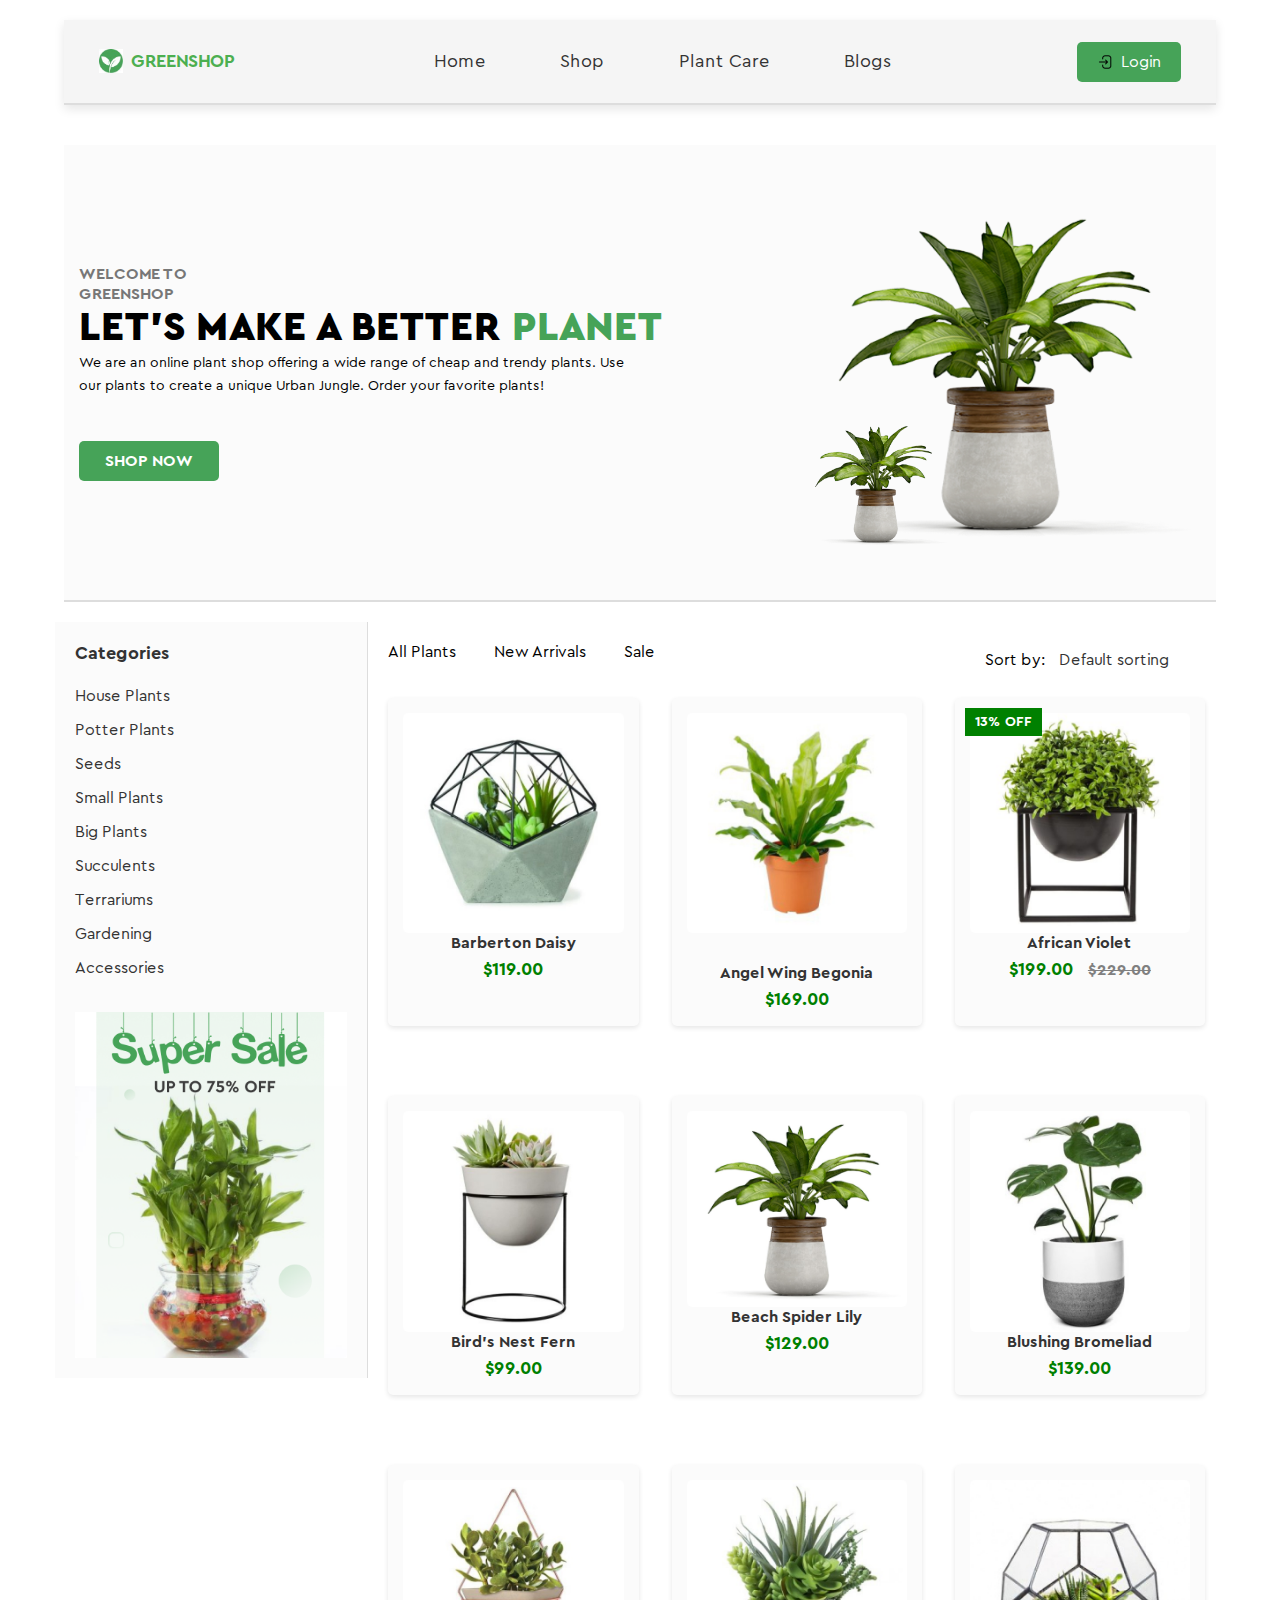
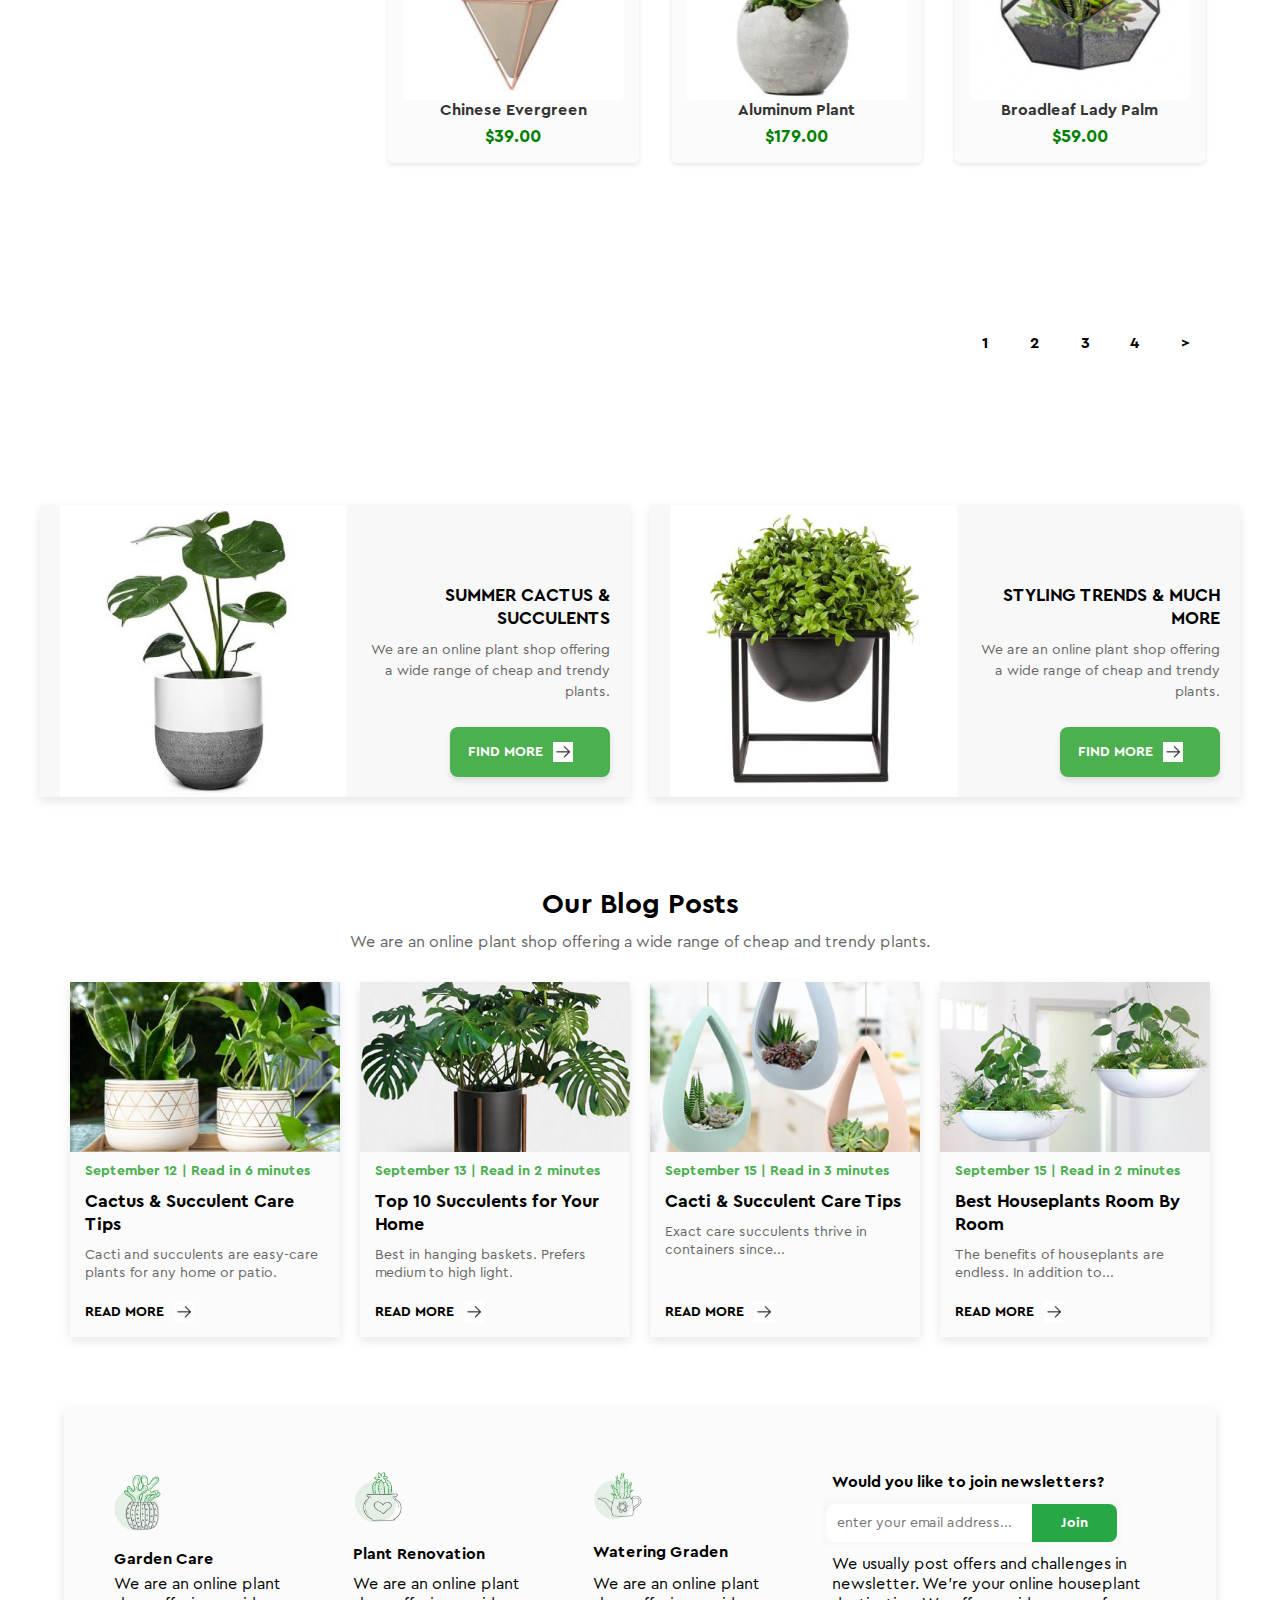
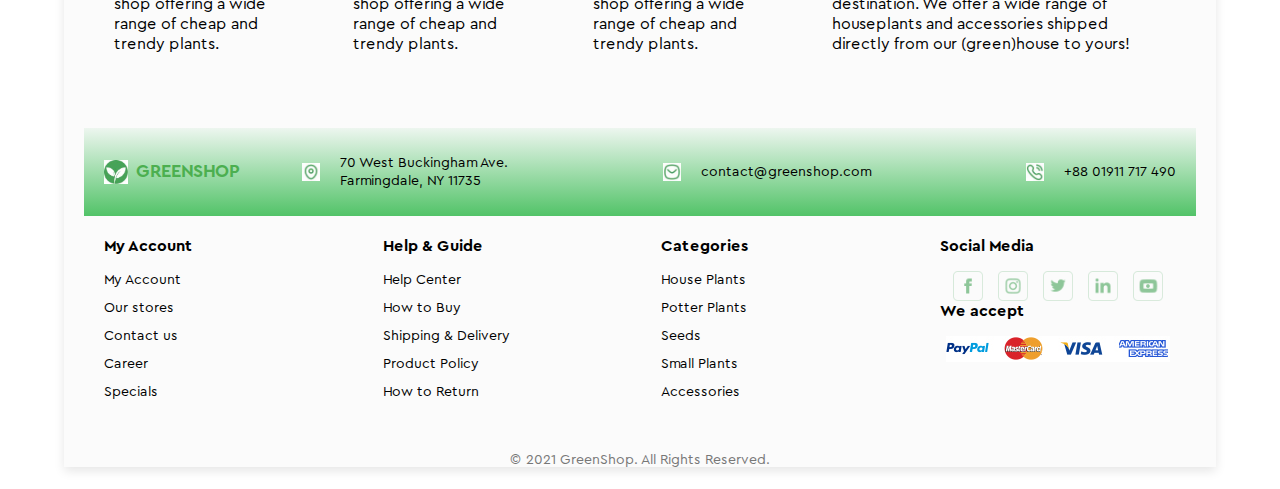
<file: index.html>
<!DOCTYPE html>
<html lang="en">

<head>
    <meta charset="UTF-8">
    <meta name="viewport" content="width=device-width, initial-scale=1.0">
    <title>GreenShop</title>
    <link rel="stylesheet" href="./css/style.css">
    <link rel="stylesheet" href="./css/fonts.css">
</head>

<body>
    <header>
        <div class="container">
            <div class="logo">
                <img src="./images/logo_greenshop.jpg" alt="GreenShop Logo">
                GREENSHOP
            </div>
            <nav>
                <ul>
                    <li><a href="#">Home</a></li>
                    <li><a href="#">Shop</a></li>
                    <li class="dropdown">
                        <a href="#">Plant Care</a>
                        <ul class="dropdown-menu">
                            <li><a href="#">Drainage</a></li>
                            <li><a href="#">Fungicides</a></li>
                            <li><a href="#">Fertilizer</a></li>
                            <li class="submenu">
                                <a href="#">Priming</a>
                                <ul class="submenu-menu">
                                    <li><a href="#">Universal</a></li>
                                    <li><a href="#">For Ficus</a></li>
                                    <li><a href="#">For Cacti</a></li>
                                    <li><a href="#">For Citrus</a></li>
                                    <li><a href="#">For Those in Bloom</a></li>
                                    <li><a href="#">For Orchids</a></li>
                                </ul>
                            </li>
                        </ul>
                    </li>
                    <li><a href="#">Blogs</a></li>
                </ul>
            </nav>
            <a href="./registration.html" class="login-btn">
                <img src="./images/Login_button.png" alt="Login Icon"> Login
            </a>
        </div>
    </header>
    <div class="banner-wrapper">
        <section class="banner">
            <div class="container">
                <div class="text-content">
                    <div class="banner-strip">
                        <h3>WELCOME TO GREENSHOP</h3>
                        <h1>LET'S MAKE A BETTER <span class="highlight">PLANET</span></h1>
                        <p>We are an online plant shop offering a wide range of cheap and trendy plants. Use our plants to
                            create a unique Urban Jungle. Order your favorite plants!</p>
                        <a href="./first page.html" class="shop-btn">SHOP NOW</a>
                    </div>
                </div>
                <div class="image-content">
                    <img src="./images/plant.png" alt="Small Plant" class="small-plant">
                    <img src="./images/plant.png" alt="Large Plant" class="large-plant">
                </div>
            </div>
        </section>
    </div>
    <div class="container">
        <div class="content-wrapper">
            <aside class="sidebar">
                <h3>Categories</h3>
                <ul>
                    <li><a href="#">House Plants</a></li>
                    <li><a href="#">Potter Plants</a></li>
                    <li><a href="#">Seeds</a></li>
                    <li><a href="#">Small Plants</a></li>
                    <li><a href="#">Big Plants</a></li>
                    <li><a href="#">Succulents</a></li>
                    <li><a href="#">Terrariums</a></li>
                    <li><a href="#">Gardening</a></li>
                    <li><a href="#">Accessories</a></li>
                </ul>
                <div class="sale-banner">
                    <img src="./images/Sale_Plant.png" alt="Super Sale">
                </div>
            </aside>
            <main class="products">
                <nav class="filters">
                    <div class="filter-links">
                        <a href="#">All Plants</a>
                        <a href="#">New Arrivals</a>
                        <a href="#">Sale</a>
                    </div>
                    <div class="sorting">
                        <label for="sort">Sort by:</label>
                        <select id="sort">
                            <option>Default sorting</option>
                            <option>Price: Low to High</option>
                            <option>Price: High to Low</option>
                            <option>Newest Arrivals</option>
                        </select>
                    </div>
                </nav>
                <div class="product-list">
                    <div class="product">
                        <img src="./images/barberton Daisy.jpg" alt="Barberton Daisy">
                        <h4>Barberton Daisy</h4>
                        <p class="price">$119.00</p>
                    </div>
                    <div class="product">
                        <img src="./images/Angel.jpg" alt="Angel Wing Begonia">
                        <div class="buttons">
                            <button><img src="./images/by_plant.jpg" alt="Buy"></button>
                            <button><img src="./images/like_plant.jpg" alt="Like"></button>
                            <button><img src="./images/search_plant.jpg" alt="Search"></button>
                        </div>
                        <h4>Angel Wing Begonia</h4>
                        <p class="price">$169.00</p>
                    </div>
                    <div class="product">
                        <div class="discount-badge">13% OFF</div>
                        <img src="./images/African.png" alt="African Violet">
                        <h4>African Violet</h4>
                        <p class="price"><span class="new-price">$199.00</span> <span class="old-price">$229.00</span></p>
                    </div>
                    <div class="product">
                        <img src="./images/Bird's Nest.jpg" alt="Bird's Nest Fern">
                        <h4>Bird's Nest Fern</h4>
                        <p class="price">$99.00</p>
                    </div>
                    <div class="product">
                        <img src="./images/Beach Spider Lily.jpg" alt="Beach Spider Lily">
                        <h4>Beach Spider Lily</h4>
                        <p class="price">$129.00</p>
                    </div>
                    <div class="product">
                        <img src="./images/Blushing Bromeliad.jpg" alt="Blushing Bromeliad">
                        <h4>Blushing Bromeliad</h4>
                        <p class="price">$139.00</p>
                    </div>
                    <div class="product">
                        <img src="./images/Chinese Evergreen.jpg" alt="Chinese Evergreen">
                        <h4>Chinese Evergreen</h4>
                        <p class="price">$39.00</p>
                    </div>
                    <div class="product">
                        <img src="./images/Aluminum Plant.jpg" alt="Aluminum Plant">
                        <h4>Aluminum Plant</h4>
                        <p class="price">$179.00</p>
                    </div>
                    <div class="product">
                        <img src="./images/Broadleaf Lady Palm.jpg" alt="Broadleaf Lady Palm">
                        <h4>Broadleaf Lady Palm</h4>
                        <p class="price">$59.00</p>
                    </div>
                    <div class="pagination">
                        <button class="page-btn">1</button>
                        <button class="page-btn">2</button>
                        <button class="page-btn">3</button>
                        <button class="page-btn">4</button>
                        <button class="page-btn next">&gt;</button>
                    </div>
                </div>
            </main>
        </div>
    </div>

                <section class="hero">
                    <div class="hero-item">
                        <img src="./images/Blushing Bromeliad.jpg" alt="Plant 1">
                        <div class="hero-text">
                            <h2>SUMMER CACTUS & SUCCULENTS</h2>
                            <p>We are an online plant shop offering a wide range of cheap and trendy plants.</p>
                        </div>
                        <button class="find-more">
                            Find More
                            <img src="./images/arrow black.jpg" alt="Arrow" class="arrow-icon">
                        </button>
                    </div>
                    <div class="hero-item">
                        <img src="./images/African.png" alt="Plant 2">
                        <div class="hero-text">
                            <h2>STYLING TRENDS & MUCH MORE</h2>
                            <p>We are an online plant shop offering a wide range of cheap and trendy plants.</p>
                        </div>
                        <button class="find-more">
                            Find More
                            <img src="./images/arrow black.jpg" alt="Arrow" class="arrow-icon">
                        </button>
                    </div>
                </section>
                <section class="blog">
                    <h2>Our Blog Posts</h2>
                    <p class="blog-description">We are an online plant shop offering a wide range of cheap and trendy plants.</p>
                    <div class="blog-container">
                        <article>
                            <img src="./images/1 png on 2 page.jpg" alt="Blog 1">
                            <p class="blog-meta">September 12 | Read in 6 minutes</p>
                            <h3>Cactus & Succulent Care Tips</h3>
                            <p>Cacti and succulents are easy-care plants for any home or patio.</p>
                            <button class="arti">
                                Read More
                                <img src="./images/arrow black.jpg" alt="Arrow" class="arrow-icon hidden-arrow">
                            </button>
                        </article>
                        <article>
                            <img src="./images/2 png on 2 page.jpg" alt="Blog 2">
                            <p class="blog-meta">September 13 | Read in 2 minutes</p>
                            <h3>Top 10 Succulents for Your Home</h3>
                            <p>Best in hanging baskets. Prefers medium to high light.</p>
                            <button class="arti">
                                Read More
                                <img src="./images/arrow black.jpg" alt="Arrow" class="arrow-icon hidden-arrow">
                            </button>
                        </article>
                        <article>
                            <img src="./images/3 png on 2 page.jpg" alt="Blog 3">
                            <p class="blog-meta">September 15 | Read in 3 minutes</p>
                            <h3>Cacti & Succulent Care Tips</h3>
                            <p>Exact care succulents thrive in containers since...</p>
                            <button class="arti">
                                Read More
                                <img src="./images/arrow black.jpg" alt="Arrow" class="arrow-icon hidden-arrow">
                            </button>
                        </article>
                        <article>
                            <img src="./images/4 png on 2 page.jpg" alt="Blog 4">
                            <p class="blog-meta">September 15 | Read in 2 minutes</p>
                            <h3>Best Houseplants Room By Room</h3>
                            <p>The benefits of houseplants are endless. In addition to...</p>
                            <button class="arti">
                                Read More
                                <img src="./images/arrow black.jpg" alt="Arrow" class="arrow-icon hidden-arrow">
                            </button>
                        </article>
                    </div>
                </section>

    <div class="wrapper">
    <div class="features-section">
        <div class="features-container">
            <div class="feature-card">
                <img src="./images/last Cactus.png" alt="Garden Care" />
                <h4>Garden Care</h4>
                <p>We are an online plant shop offering a wide range of cheap and trendy plants.</p>
            </div>
            <div class="feature-card">
                <img src="./images/last Cactus 2.png" alt="Plant Renovation" />
                <h4>Plant Renovation</h4>
                <p>We are an online plant shop offering a wide range of cheap and trendy plants.</p>
            </div>
            <div class="feature-card">
                <img src="./images/Last plant 3.png" alt="Watering Garden" />
                <h4>Watering Graden</h4>
                <p>We are an online plant shop offering a wide range of cheap and trendy plants.</p>
            </div>
            <div class="newsletter">
                <h4>Would you like to join newsletters?</h4>
                <div class="subscribe">
                    <input type="email" placeholder="enter your email address...">
                    <button>Join</button>
                </div>
                <p>
                    We usually post offers and challenges in newsletter. We're your online houseplant destination. We
                    offer a wide range of houseplants and accessories shipped directly from our (green)house to yours!
                </p>
            </div>
        </div>
    </div>

    <div class="footer-top">
        <div class="footer-top-content">
            <div class="logo"><img src="./images/logo_greenshop.jpg" alt="">GREENSHOP</div>
            <div class="footer-contact">
                <div class="contact-item"><img src="./images/map_icon.jpg" alt="">70 West Buckingham
                    Ave.<br />Farmingdale,
                    NY 11735</div>
                <div class="contact-item"><img src="./images/send_icon.jpg" alt="">contact@greenshop.com</div>
                <div class="contact-item"><img src="./images/phone_icon.jpg" alt="">+88 01911 717 490</div>
            </div>
        </div>
    </div>

    <footer>
        <div class="footer-columns">
            <div class="column">
                <h4>My Account</h4>
                <ul>
                    <li>My Account</li>
                    <li>Our stores</li>
                    <li>Contact us</li>
                    <li>Career</li>
                    <li>Specials</li>
                </ul>
            </div>
            <div class="column">
                <h4>Help & Guide</h4>
                <ul>
                    <li>Help Center</li>
                    <li>How to Buy</li>
                    <li>Shipping & Delivery</li>
                    <li>Product Policy</li>
                    <li>How to Return</li>
                </ul>
            </div>
            <div class="column">
                <h4>Categories</h4>
                <ul>
                    <li>House Plants</li>
                    <li>Potter Plants</li>
                    <li>Seeds</li>
                    <li>Small Plants</li>
                    <li>Accessories</li>
                </ul>
            </div>
            <div class="column">
                <h4>Social Media</h4>
                <div class="social-icons">
                    <span><img src="./images/face_icon.png" alt="Facebook"></span>
                    <span><img src="./images/insta_icon.png" alt="Instagram"></span>
                    <span><img src="./images/twitter_icon.png" alt="Twitter"></span>
                    <span><img src="./images/link_icon.png" alt="Linked"></span>
                    <span><img src="./images/youtube_icon.png" alt="Youtube"></span>
                </div>
                <h4>We accept</h4>
                <div class="payment-icons">
                    <img src="./images/pay_icons.png" alt="">
                </div>
            </div>
        </div>
        <div class="copyright">© 2021 GreenShop. All Rights Reserved.</div>
    </footer>
    </div>
</body>

</html>
</file>
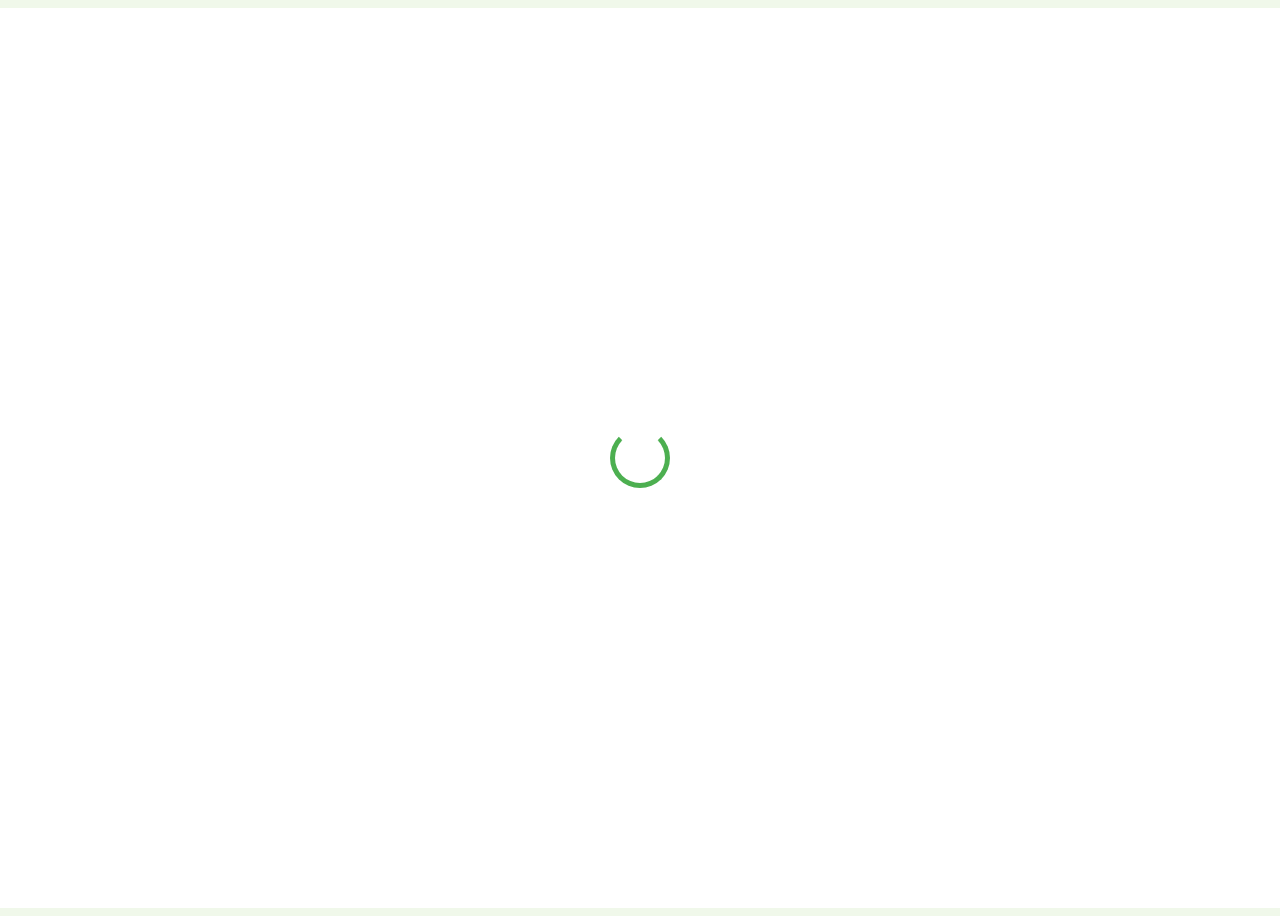
<file: registration.html>
<!DOCTYPE html>
<html lang="uk">

<head>
    <meta charset="UTF-8">
    <meta name="viewport" content="width=device-width, initial-scale=1.0">
    <title>GREENSHOP - Реєстрація</title>
    <link rel="stylesheet" href="./css/style registration.css">
    <script>
        function validatePasswords(event) {
            const password = document.getElementById('password').value;
            const confirmPassword = document.getElementById('confirm-password').value;
            if (password !== confirmPassword) {
                event.preventDefault();
                alert('Паролі не співпадають!');
            }
        }
    </script>
</head>

<body>
    <div class="preloader">
        <div></div>
    </div>
    <div class="container">
        <h2>Login | <span>Register</span></h2>
        <p>Enter your email and password to register.</p>
        <form action="#" method="post" onsubmit="validatePasswords(event)">
            <input type="text" placeholder="Username" required>
            <input type="email" placeholder="Enter your email address" required>
            <div class="password-container">
                <input type="password" id="password" placeholder="Password" required>
                <button type="button" onclick="togglePassword('password')">
                    <img src="images/eye_icon.png" alt="Eye">
                </button>
            </div>
            <div class="password-container">
                <input type="password" id="confirm-password" placeholder="Confirm Password" required>
                <button type="button" onclick="togglePassword('confirm-password')">
                    <img src="images/eye_icon.png" alt="Eye">
                </button>
            </div>
            <label class="custom-checkbox">
                <input type="checkbox" required>
                <span class="checkmark"></span>
                I agree to the <a href="#">Terms & Conditions</a>
            </label>
            <button type="submit">Register</button>
        </form>
        <p>Or register with</p>
        <button class="social-button">
            <img src="images/google_icon.png" alt="Google"> Continue with Google
        </button>
        <button class="social-button">
            <img src="images/facebook_icon.png" alt="Facebook"> Continue with Facebook
        </button>
    </div>
    <script>
        function togglePassword(id) {
            const input = document.getElementById(id);
            input.type = input.type === 'password' ? 'text' : 'password';
        }
    </script>
    <script>
        document.addEventListener("DOMContentLoaded", function () {
            setTimeout(() => {
                document.querySelector(".preloader").classList.add("hide-preloader");
                document.querySelector(".container").classList.add("show-content");
            }, 2000);
        });
    </script>
</body>

</html>
</file>
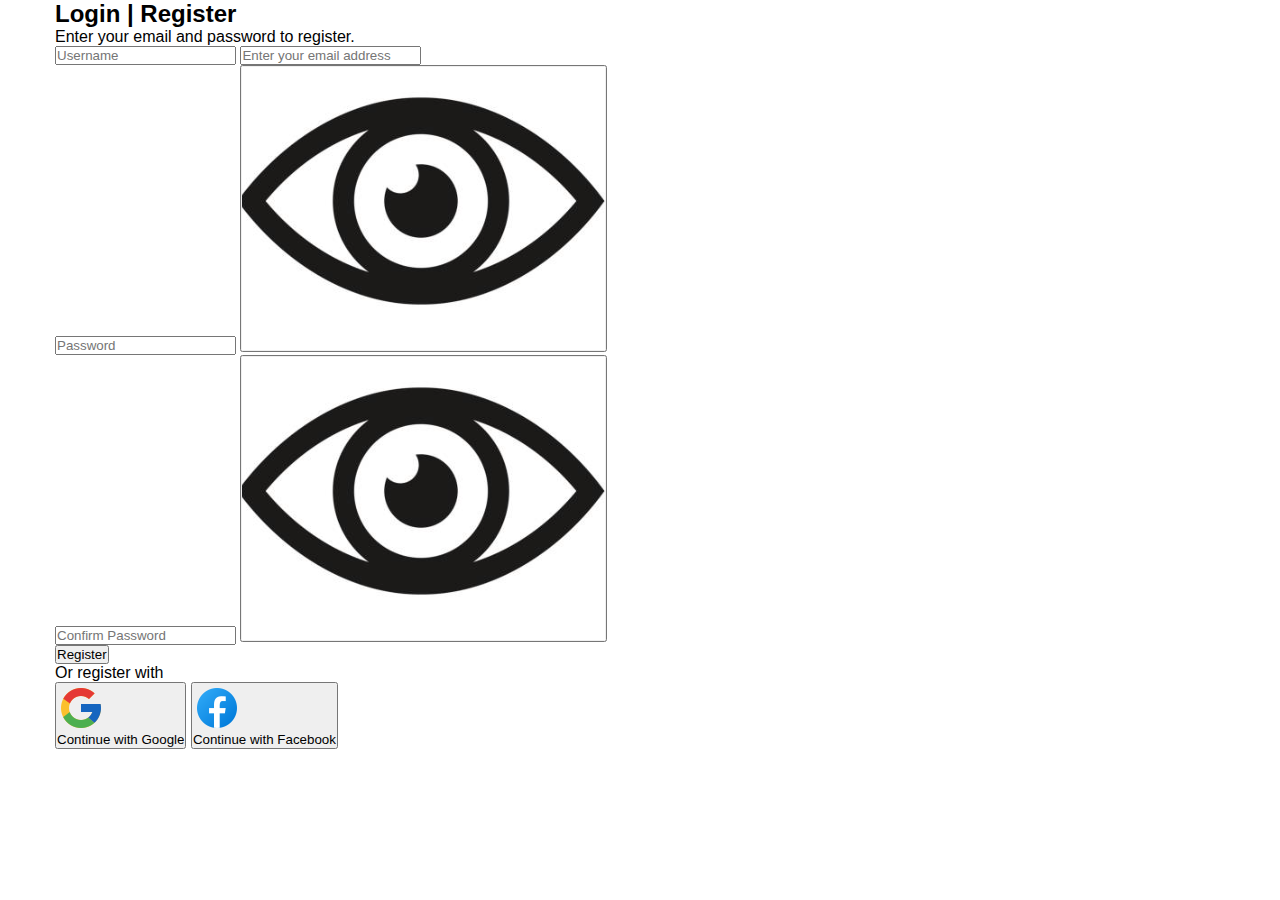
<file: registration1.html>
<!DOCTYPE html>
<html lang="uk">

<head>
    <meta charset="UTF-8">
    <meta name="viewport" content="width=device-width, initial-scale=1.0">
    <title>GREENSHOP - Реєстрація</title>
    <link rel="stylesheet" href="css/reset.css">
    <link rel="stylesheet" href="css/style.css">
    <script>
        function validatePasswords(event) {
            const password = document.getElementById('password').value;
            const confirmPassword = document.getElementById('confirm-password').value;
            if (password !== confirmPassword) {
                event.preventDefault();
                alert('Паролі не співпадають!');
            }
        }
    </script>
</head>

<body>
    <div class="container">
        <h2>Login | <span>Register</span></h2>
        <p>Enter your email and password to register.</p>
        <form action="#" method="post" onsubmit="validatePasswords(event)">
            <input type="text" placeholder="Username" required>
            <input type="email" placeholder="Enter your email address" required>
            <div class="password-container">
                <input type="password" id="password" placeholder="Password" required>
                <button type="button" onclick="togglePassword('password')">
                    <img src="images/eye_icon.png" alt="Eye">
                </button>
            </div>
            <div class="password-container">
                <input type="password" id="confirm-password" placeholder="Confirm Password" required>
                <button type="button" onclick="togglePassword('confirm-password')">
                    <img src="images/eye_icon.png" alt="Eye">
                </button>
            </div>
            <button type="submit">Register</button>
        </form>
        <p>Or register with</p>
        <button class="social-button">
            <img src="images/google_icon.png" alt="Google"> Continue with Google
        </button>
        <button class="social-button">
            <img src="images/facebook_icon.png" alt="Facebook"> Continue with Facebook
        </button>
    </div>
    <script>
        function togglePassword(id) {
            const input = document.getElementById(id);
            input.type = input.type === 'password' ? 'text' : 'password';
        }
    </script>
</body>

</html>
</file>
<file: css/style.css>
* {
    margin: 0;
    padding: 0;
    box-sizing: border-box;
    font-family: 'Cera Pro', sans-serif;
}

body {
    background-color: white;
    display: flex;
    flex-direction: column;
    align-items: center;
    overflow-x: hidden;
}

.container {
    max-width: 1200px;
    width: 100%;
    margin: 0 auto;
    padding: 0 15px;
}

header {
    background-color: #f5f5f5;
    border-bottom: 2px solid #ddd;
    padding: 15px 20px;

    max-width: 1200px;
    width: 90%;
    margin: 20px auto;
    box-shadow: 0px 4px 10px rgba(0, 0, 0, 0.1);
    display: flex;
    justify-content: space-between;
    align-items: center;
}

header .container {
    display: flex;
    justify-content: space-between;
    align-items: center;
    max-width: 1200px;
    height: 53px;
}

img {
    max-width: 100%;
    height: auto;
    display: block;
}

.logo {
    display: flex;
    align-items: center;
    font-size: 24px;
    font-weight: bold;
    color: #4CAF50;
    width: 150px;
    height: 34.3px;
}

.logo img {
    width: 40px;
    height: 40px;
    margin-right: 10px;
}

nav {
    flex-grow: 1;
    display: flex;
    justify-content: center;
}

nav ul {
    display: flex;
    list-style: none;
    gap: 25px;
}

nav ul li {
    position: relative;
    margin: 0 25px;
}

nav ul li a {
    text-decoration: none;
    color: #333;
    font-size: 18px;
    font-weight: 400;
    padding: 10px 0;
    display: inline-block;
    position: relative;
    white-space: nowrap;
}

nav ul li a::after {
    content: "";
    position: absolute;
    left: 0;
    bottom: -5px;
    width: 0;
    height: 3px;
    background-color: rgba(70, 163, 88, 1);
    transition: width 0.3s ease-in-out, left 0.3s ease-in-out;
}

nav ul li a:hover::after {
    width: 100%;
}

nav ul li a.active {
    font-weight: 700;
}

.login-btn {
    background: rgba(70, 163, 88, 1);
    color: white;
    padding: 10px 20px;
    border-radius: 5px;
    cursor: pointer;
    display: flex;
    align-items: center;
    gap: 8px;
    justify-content: center;
    text-decoration: none;
}

.login-btn img {
    width: 16px;
    height: 16px;
}

.banner {
    display: flex;
    justify-content: space-between;
    align-items: center;
    padding: 50px 0;
    background: #FBFBFB;
    width: 100%;
    min-height: 450px;
}

.banner .container {
    display: flex;
    flex-wrap: wrap;
    justify-content: space-between;
    align-items: center;
}

.text-content {
    max-width: 100%;
    text-align: left;
}

.text-content h3 {
    color: #777;
    font-size: 16px;
    width: 205px;
}

.text-content h1 {
    font-size: 40px;
    font-weight: 900;
    line-height: 1.2;
    width: 100%;
}

.text-content p {
    font-size: 14px;
    width: 557px;
    line-height: 22.5px;
    margin-bottom: 44px;
}

.highlight {
    color: rgba(70, 163, 88, 1);
}

.text-content p {
    font-size: 14px;
    width: 557px;
    line-height: 22.5px;
}

.text-content,
.image-content {
    display: block;
}

.shop-btn {
    display: inline-block;
    background: rgba(70, 163, 88, 1);
    color: white;
    padding: 10px 20px;
    border-radius: 5px;
    text-decoration: none;
    font-size: 16px;
    font-weight: bold;
    width: 140px;
    height: 40px;
    display: flex;
    justify-content: center;
    align-items: center;
    transition: background-color 0.3s;
}

.shop-btn:hover {
    background: rgba(70, 163, 88, 1);
}

.image-content {
    display: flex;
    align-items: flex-end;
    position: relative;
}

.image-content img {
    max-width: 100%;
    height: auto;
}

.small-plant {
    width: 150px;
    margin-right: -150px;
}

.large-plant {
    width: 400px;
}

.dropdown-menu {
    position: absolute;
    top: 100%;
    left: 0;
    background: white;
    border: 1px solid #ddd;
    display: none;
    min-width: 180px;
    z-index: 100;
    background-color: #EDF6EE;
    padding: 10px 0;
}

.dropdown:hover .dropdown-menu,
.dropdown:focus-within .dropdown-menu {
    display: block;
}

.submenu {
    position: relative;
}

.submenu-menu {
    position: absolute;
    top: -30px;
    left: 120%;
    background: white;
    border: 1px solid #ddd;
    display: none;
    min-width: 180px;
    z-index: 101;
    background-color: #EDF6EE;
    padding: 10px 0;
    box-shadow: 2px 2px 5px rgba(0, 0, 0, 0.1);
    white-space: nowrap;
}

.submenu:hover .submenu-menu {
    display: block;
}

.submenu:hover .submenu-menu,
.submenu-menu:hover {
    display: block;
}

.submenu:focus-within .submenu-menu {
    display: block;
}

.features-section {
    padding: 40px 20px 0;
    margin-bottom: 64px;
}

.features-container {
    display: flex;
    justify-content: space-between;
    gap: 20px;
    flex-wrap: wrap;
    align-items: stretch;
}

.feature-card,
.newsletter {
    display: flex;
    flex-direction: column;
    justify-content: space-between;
    align-items: flex-start;
    text-align: left;
    padding: 10px;
    box-sizing: border-box;
    background: #FBFBFB;

}

.feature-card {
    width: 204px;
    height: 202px;
}

.feature-card img {
    width: 50px;
    height: auto;
    margin-bottom: 10px;
}

.feature-card h4 {
    font-weight: 600;
}

.newsletter {
    width: 354px;
    height: 202px;
}

.newsletter h4 {
    font-weight: bold;
}

.subscribe {
    display: flex;
    align-items: center;
    max-width: 400px;
    margin: auto;
    background: #f8f8f8;
    border-radius: 8px;
    padding: 5px;
    margin-left: -10px;
}

.subscribe input {
    flex: 1;
    padding: 10px;
    font-size: 14px;
    border: none;
    border-radius: 8px 0 0 8px;
    outline: none;
    background: white;
    min-width: 200px;
}

.subscribe button {
    width: 85px;
    padding: 10px;
    font-size: 14px;
    background-color: #28a745;
    color: white;
    border: none;
    border-radius: 0 8px 8px 0;
    cursor: pointer;
    font-weight: bold;
    text-align: center;
}

.subscribe button:hover {
    background-color: #218838;
}

footer {
    max-width: 1200px;
    height: 236px;
    margin: 0 auto;
}

.footer-top {
    background: linear-gradient(to bottom, #EDF6EF, #52C368);
    padding: 20px;
    width: 100%;
    height: 88px;
    max-width: 1200px;
    margin: 0 auto;
    position: relative;
    display: flex;
    align-items: center;
    justify-content: center;
    overflow: hidden;
}


.footer-top-content {
    display: flex;
    justify-content: space-between;
    align-items: center;
    width: 100%;
    max-width: 1200px;
}

.footer-contact {
    display: flex;
    gap: 155px;
}

.footer-contact img {
    width: 18px;
    height: 18px;
    margin-right: 10px;
    object-fit: contain;
}

.contact-item {
    display: flex;
    align-items: center;
    font-size: 14px;
    gap: 10px;
}

.logo {
    font-weight: bold;
    font-size: 18px;
}

.logo img {
    width: 24px;
    height: 24px;
    margin-right: 8px;
    vertical-align: middle;
}

footer .footer-columns {
    display: flex;
    justify-content: space-between;
    padding: 20px;
    gap: 30px;
}

footer .column {
    width: 22%;
}

footer .column h4 {
    font-weight: bold;
    margin-bottom: 15px;
}

footer .column ul {
    list-style-type: none;
}

footer .column ul li {
    font-size: 14px;
    margin-bottom: 10px;
}

.social-icons {
    display: flex;
    justify-content: center;
    align-items: center;
    gap: 15px;
    flex-wrap: nowrap;
    max-width: 100%;
    overflow: hidden;
}

.social-icons img {
    width: 30px;
    height: 30px;
}

.payment-icons {
    display: flex;
    justify-content: center;
    align-items: center;
    gap: 15px;
    flex-wrap: nowrap;
    max-width: 100%;
    overflow: hidden;
}

.payment-icons img {
    width: 224px;
    height: 26px;
}


footer .copyright {
    text-align: center;
    font-size: 14px;
    color: #777;
    padding: 20px 0;
}

.sidebar {
    display: flex;
    flex-direction: column;
    width: 310px;
    background: #FBFBFB;
    padding: 20px;
    border-right: 1px solid #ddd;
    flex-shrink: 0;
    flex: 1;
    min-height: 100%;
    height: 100%;
}

.sidebar h3 {
    font-size: 18px;
    font-weight: bold;
    color: #333;
    margin-bottom: 7px;
}

.sidebar ul {
    list-style: none;
    padding: 0;
    margin-bottom: 20px;
}

.sidebar ul li {
    margin: 14px 0;
    font-size: 16px;
}

.sidebar a {
    text-decoration: none;
    color: #333;
    transition: color 0.3s ease;
}

.sidebar a:hover,
.sidebar a.active {
    color: green;
}

.sale-banner {
    width: 100%;
    text-align: center;
    background: white;
    margin-top: auto;
}

.sale-banner h2 {
    font-size: 50px;
    font-weight: bold;
    color: #2a7d2e;
}

.sale-banner p {
    font-size: 20px;
    font-weight: bold;
    color: #333;
}

.sale-banner img {
    width: 100%;
    border-radius: 5px;
}

.products {
    width: calc(100% - 330px);
    padding: 20px;
    flex-grow: 1;
    flex: 3;
    align-items: stretch;
}

.filters {
    display: flex;
    justify-content: space-between;
    margin-bottom: 20px;
}

.filter-links {
    display: flex;
    gap: 38px;
}

.filters a {
    text-decoration: none;
    color: black;
    font-weight: 400;
}

.filters a:hover,
.filters a.active {
    color: green;
}

.product-list {
    display: grid;
    grid-template-columns: repeat(3, 1fr);
    gap: 70px 33px;
}

.product {
    background: #FBFBFB;
    padding: 15px;
    border-radius: 5px;
    box-shadow: 0px 2px 5px rgba(0, 0, 0, 0.1);
    display: flex;
    flex-direction: column;
    align-items: center;
    transition: transform 0.3s ease;
    position: relative;
}

.product-grid {
    display: flex;
    flex-wrap: wrap;
    justify-content: space-between;
    align-items: stretch;
}

.product-grid img {
    flex: 1 1 calc(33.33% - 10px);
    max-width: calc(33.33% - 10px);
    height: auto;
    object-fit: cover;
}

.product:hover {
    transform: scale(1.02);
}

.product img {
    width: 100%;
    border-radius: 5px;
}

.product .buttons {
    display: flex;
    gap: 10px;
    margin-top: 10px;
    opacity: 0;
    transition: opacity 0.3s ease;
}

.product:hover .buttons {
    opacity: 1;
}

.product .buttons button {
    background: none;
    border: none;
    width: 20px;
    height: 20px;
    cursor: pointer;
    padding: 0;
}

.product .buttons button img {
    width: 100%;
    height: 100%;
}

.product-info {
    width: 100%;
    display: flex;
    flex-direction: column;
    align-items: flex-start;
    padding: 10px;
}

.product h4 {
    font-size: 16px;
    font-weight: bold;
    color: #333;
    margin: 0;
}

.price {
    font-size: 18px;
    font-weight: bold;
    color: green;
    margin-top: 5px;
}

.pagination {
    display: flex;
    justify-content: flex-end;
    margin-top: 90px;
    padding-bottom: 82px;
    font-weight: 700;
    width: 100%;
    grid-column: 3;
}

.page-btn {
    width: 40px;
    height: 40px;
    border: 2px solid white;
    background: white;
    color: black;
    font-size: 16px;
    font-weight: bold;
    border-radius: 5px;
    cursor: pointer;
    transition: all 0.3s ease;
    margin-left: 10px;
}

.page-btn.active,
.page-btn:hover {
    background: green;
    color: white;
}

.discount-badge {
    position: absolute;
    top: 10px;
    left: 10px;
    background-color: green;
    color: white;
    padding: 5px 10px;
    font-size: 14px;
    font-weight: bold;
    display: block;
    opacity: 1;
    z-index: 10;
}

.old-price {
    text-decoration: line-through;
    color: gray;
    margin-left: 10px;
    font-size: 16px;
}

select#sort {
    background: none;
    border: none;
    font-size: 16px;
    color: #333;
    padding: 10px;
    appearance: none;
    outline: none;
}

select#sort:focus {
    outline: none;
}

select#sort option {
    background-color: white;
    color: #333;
    padding: 10px;
}

.hero {
    display: flex;
    justify-content: center;
    align-items: center;
    gap: 20px;
    max-width: 1200px;
    margin: 0 auto;
    padding: 40px 0;
}

.hero-item {
    display: flex;
    align-items: center;
    width: 600px;
    height: 292px;
    background-color: #f8f8f8;
    padding: 20px;
    border-radius: 0;
    box-shadow: 0 4px 10px rgba(0, 0, 0, 0.1);
    position: relative;
}

.hero-item img {
    width: 287px;
    height: 292px;
    object-fit: cover;
    border-radius: 0;
    margin-right: 20px;
}

.hero-text {
    text-align: right;
    max-width: 270px;
}

.hero-text h2 {
    font-size: 18px;
    font-weight: bold;
    text-transform: uppercase;
    margin-bottom: 10px;
}

.hero-text p {
    font-size: 14px;
    color: #666;
    margin-bottom: 15px;
    line-height: 1.5;
}

.find-more {
    display: inline-flex;
    align-items: center;
    justify-content: center;
    background-color: #4CAF50;
    color: white;
    border: none;
    width: 160px;
    height: 50px;
    border-radius: 8px;
    cursor: pointer;
    transition: background-color 0.3s ease;
    font-size: 14px;
    font-weight: bold;
    text-transform: uppercase;
    box-shadow: 0 4px 6px rgba(0, 0, 0, 0.1);
    position: absolute;
    bottom: 20px;
    right: 20px;
    padding: 0 15px;
}

.find-more:hover {
    background-color: #45a049;
}

.arrow-icon {
    margin-left: 10px;
    width: auto;
    height: auto;
    max-width: 20px;
    max-height: 20px;
}

.blog {
    padding: 50px 20px;
    background-color: #fff;
    text-align: center;
}

.blog h2 {
    font-size: 28px;
    font-weight: bold;
    margin-bottom: 10px;
}

.blog-container {
    display: flex;
    justify-content: center;
    gap: 20px;
    flex-wrap: wrap;
    max-width: 1200px;
    margin: 0 auto;
}

.blog-description {
    font-size: 16px;
    color: #666;
    margin: 10px auto 30px;
    width: 80%;
    text-align: center;
}

article {
    width: 270px;
    background: #FBFBFB;
    border-radius: 0;
    box-shadow: 0 4px 10px rgba(0, 0, 0, 0.1);
    overflow: hidden;
    text-align: left;
    position: relative;
    padding-bottom: 40px;
}

article img {
    width: 100%;
    height: 170px;
    object-fit: cover;
    border-radius: 0;
}

article h3 {
    font-size: 18px;
    font-weight: bold;
    margin: 10px 15px;
}

article p {
    font-size: 14px;
    color: #666;
    margin: 0 15px 15px;
}

.arti {
    display: flex;
    align-items: center;
    color: black;
    font-size: 14px;
    font-weight: bold;
    background: none;
    border: none;
    cursor: pointer;
    padding: 0;
    text-transform: uppercase;
    transition: color 0.3s ease;
    position: absolute;
    bottom: 15px;
    left: 15px;
    font-weight: 700;
}

.blog-meta {
    font-size: 14px;
    color: #4CAF50;
    font-weight: bold;
    margin-top: 10px;
    margin-bottom: 10px;
    text-align: left;
    margin-left: 15px;
}

.arti:hover {
    color: #45a049;
}

.content-wrapper {
    display: flex;
    align-items: stretch;
    width: 100%;
    margin-top: 0;
}

.banner-wrapper {
    border-bottom: 2px solid #ddd;
    margin: 20px auto;
    max-width: 1200px;
    width: 90%;
    box-sizing: border-box;
}

.wrapper {
    max-width: 1200px;
    width: 90%;
    margin: 20px auto;
    background: #FBFBFB;
    padding: 15px 20px;
    box-shadow: 0px 4px 10px rgba(0, 0, 0, 0.1);
}

html,
body {
    overflow-x: hidden;
    max-width: 100%;
}

@media (max-width: 1200px) {
    footer {
        max-width: 100%;
    }
}

@media (max-width: 992px) {
    .container {
        width: 95%;
    }

    .menu {
        flex-direction: column;
        align-items: center;
    }

    footer {
        height: 75px;
    }
}

@media (max-width: 768px) {
    .container {
        width: 100%;
        padding: 0 10px;
    }

    .menu {
        display: flex;
        flex-direction: column;
    }

    footer {
        height: 65px;
    }
}

@media (max-width: 480px) {
    .header-title {
        font-size: 24px;
    }

    .menu {
        display: block;
        text-align: center;
    }

    footer {
        height: 55px;
    }
}
</file>
<file: css/fonts.css>
@font-face {
    font-family: 'Cera Pro';
    src: local('Cera Pro'),
    url('../fonts/CeraPro-Regular.woff2') format('woff2'),
    url('../fonts/CeraPro-Regular.ttf') format('truetype');
    font-weight: 400;
    font-style: normal;
}

@font-face {
    font-family: 'Cera Pro';
    src: local('Cera Pro'),
        url('../fonts/CeraPro-Bold.woff2') format('woff2'),
        url('../fonts/CeraPro-Bold.ttf') format('truetype');
    font-weight: 700;
    font-style: normal;
}

@font-face {
    font-family: 'Cera Pro';
    src: local('Cera Pro'),
        url('../fonts/CeraPro-Black.woff2') format('woff2'),
        url('../fonts/CeraPro-Bold.ttf') format('truetype');
    font-weight: 900;
    font-style: normal;
}
</file>
<file: css/style registration.css>
body {
    font-family: 'Cera Pro', sans-serif;
    background-color: #f0f8ea;
    text-align: center;
    display: flex;
    justify-content: center;
    align-items: center;
    height: 100vh;
}

.container {
    background-color: #ffffff;
    padding: 30px;
    border-radius: 10px;
    box-shadow: 0 0 10px rgba(0, 0, 0, 0.1);
    width: 350px;
}

h2 {
    color: #2a7a2e;
    margin-bottom: 10px;
}

h2 span {
    color: green;
}

p {
    color: #666;
    margin: 10px 0;
}

form {
    display: flex;
    flex-direction: column;
    gap: 10px;
}

input {
    padding: 10px;
    border: 1px solid #ccc;
    border-radius: 5px;
    width: 100%;
}

.password-container {
    position: relative;
    width: 100%;
}

.password-container button {
    position: absolute;
    right: 10px;
    top: 50%;
    transform: translateY(-50%);
    background: none;
    border: none;
    cursor: pointer;
}

.password-container img {
    width: 20px;
}

button[type="submit"] {
    background-color: #2a7a2e;
    color: white;
    padding: 12px;
    border: none;
    border-radius: 5px;
    cursor: pointer;
    font-size: 16px;
    width: 100%;
}

.social-button {
    background-color: white;
    border: 1px solid #ccc;
    padding: 10px;
    display: flex;
    align-items: center;
    justify-content: center;
    gap: 10px;
    border-radius: 5px;
    cursor: pointer;
    width: 100%;
    margin-top: 10px;
}

.social-button img {
    width: 20px;
}

.preloader {
    position: fixed;
    width: 100%;
    height: 100%;
    background: #fff;
    display: flex;
    align-items: center;
    justify-content: center;
    z-index: 1000;
    animation: fadeOut 1s ease-out 2s forwards;
}

.preloader div {
    width: 50px;
    height: 50px;
    border: 5px solid #4CAF50;
    border-top: 5px solid transparent;
    border-radius: 50%;
    animation: spin 1s linear infinite;
}

@keyframes spin {
    0% {
        transform: rotate(0deg);
    }

    100% {
        transform: rotate(360deg);
    }
}

.hide-preloader {
    animation: fadeOut 1s ease-out forwards;
}

@keyframes fadeOut {
    100% {
        opacity: 0;
        visibility: hidden;
        display: none;
    }
}

.container {
    opacity: 0;
}

.show-content {
    animation: showContent 1s ease-out forwards;
}

@keyframes showContent {
    100% {
        opacity: 1;
    }
}

.custom-checkbox {
    display: flex;
    align-items: center;
    cursor: pointer;
    font-size: 14px;
    user-select: none;
    gap: 8px;
}

.custom-checkbox input {
    display: none;
}

.custom-checkbox .checkmark {
    width: 18px;
    height: 18px;
    border: 2px solid #4CAF50;
    border-radius: 4px;
    position: relative;
}

.custom-checkbox input:checked+.checkmark::after {
    content: "";
    position: absolute;
    left: 4px;
    top: 1px;
    width: 6px;
    height: 12px;
    border: solid #4CAF50;
    border-width: 0 3px 3px 0;
    transform: rotate(45deg);
}

.custom-checkbox a {
    color: #4CAF50;
    text-decoration: none;
}

.custom-checkbox a:hover {
    text-decoration: underline;
}
</file>
